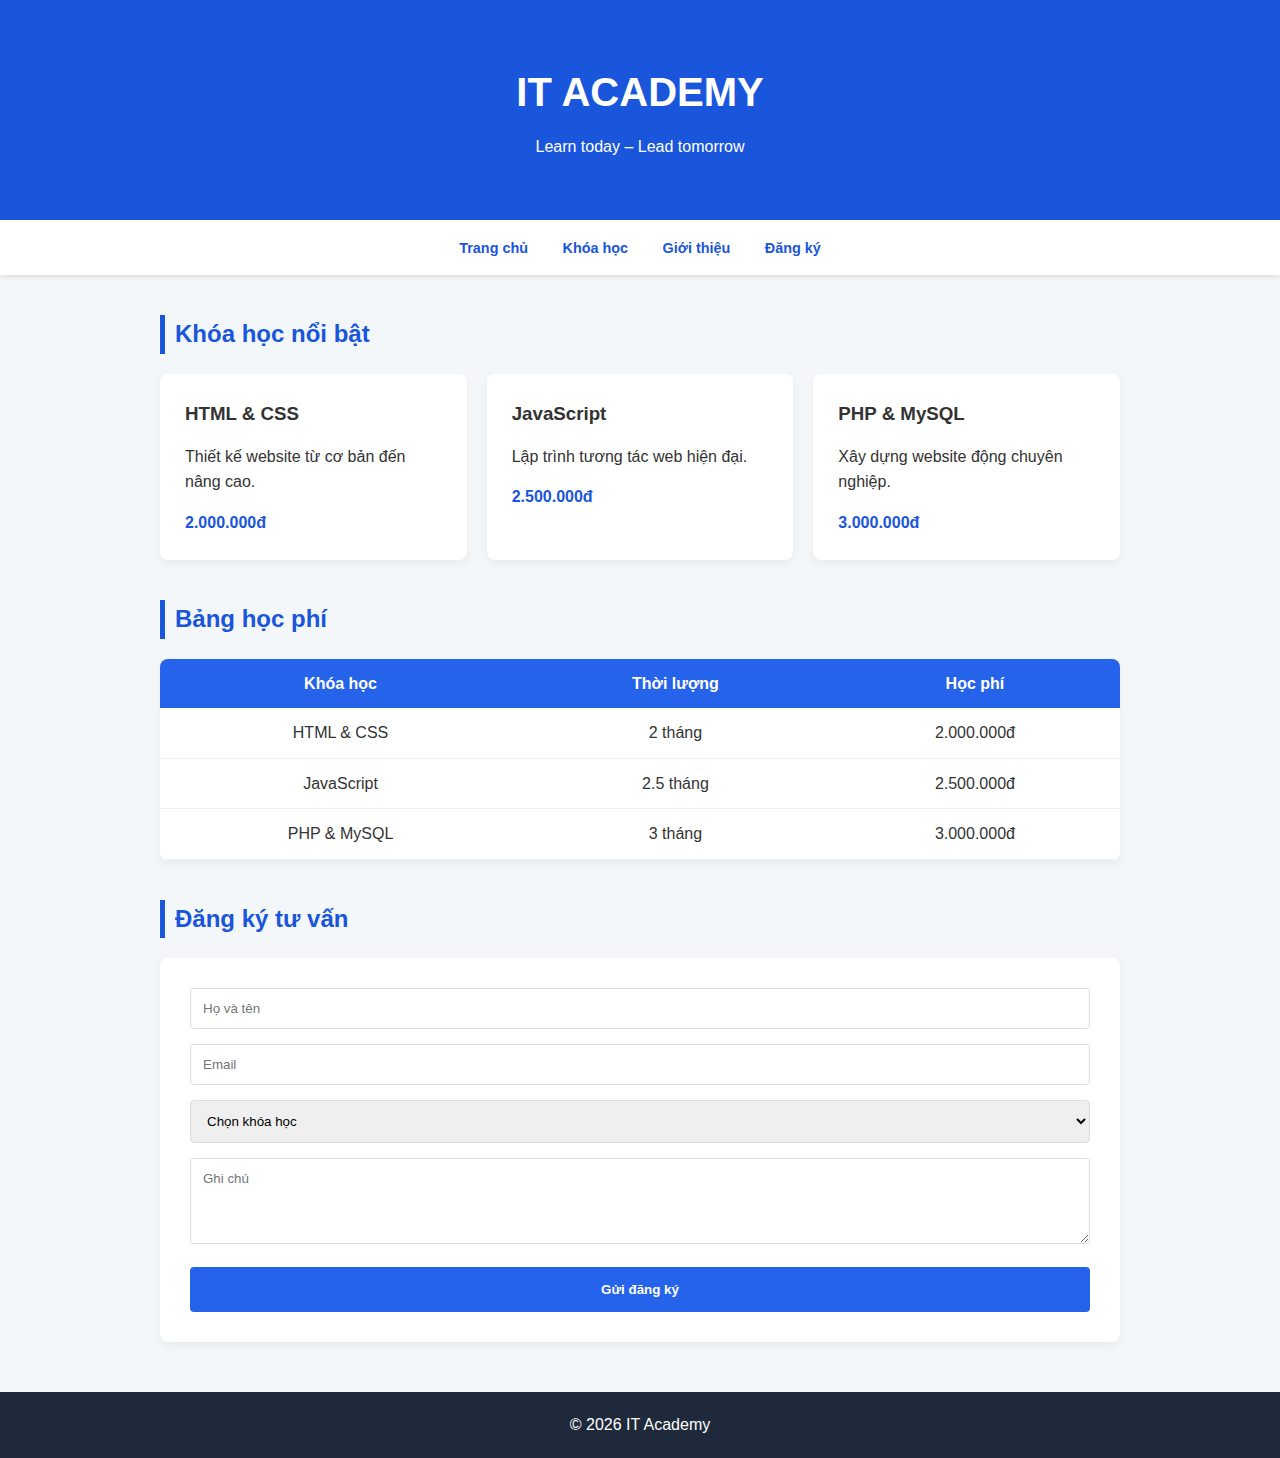
<file: index.html>
<!DOCTYPE html>
<html lang="vi">

<head>
    <meta charset="UTF-8">
    <meta name="viewport" content="width=device-width, initial-scale=1.0">
    <title>IT ACADEMY - Learn today, Lead tomorrow</title>
    <link rel="stylesheet" href="style.css">
</head>

<body>

    <header>
        <div class="header-content">
            <h1>IT ACADEMY</h1>
            <p>Learn today – Lead tomorrow</p>
        </div>
    </header>

    <nav>
        <ul>
            <li><a href="#">Trang chủ</a></li>
            <li><a href="#">Khóa học</a></li>
            <li><a href="#">Giới thiệu</a></li>
            <li><a href="#">Đăng ký</a></li>
        </ul>
    </nav>

    <main>
        <section>
            <h2 class="section-title">Khóa học nổi bật</h2>
            <div class="course-cards">
                <div class="card">
                    <h3>HTML & CSS</h3>
                    <p>Thiết kế website từ cơ bản đến nâng cao.</p>
                    <p class="price">2.000.000đ</p>
                </div>
                <div class="card">
                    <h3>JavaScript</h3>
                    <p>Lập trình tương tác web hiện đại.</p>
                    <p class="price">2.500.000đ</p>
                </div>
                <div class="card">
                    <h3>PHP & MySQL</h3>
                    <p>Xây dựng website động chuyên nghiệp.</p>
                    <p class="price">3.000.000đ</p>
                </div>
            </div>
        </section>

        <section>
            <h2 class="section-title">Bảng học phí</h2>
            <table class="fee-table">
                <thead>
                    <tr>
                        <th>Khóa học</th>
                        <th>Thời lượng</th>
                        <th>Học phí</th>
                    </tr>
                </thead>
                <tbody>
                    <tr>
                        <td>HTML & CSS</td>
                        <td>2 tháng</td>
                        <td>2.000.000đ</td>
                    </tr>
                    <tr>
                        <td>JavaScript</td>
                        <td>2.5 tháng</td>
                        <td>2.500.000đ</td>
                    </tr>
                    <tr>
                        <td>PHP & MySQL</td>
                        <td>3 tháng</td>
                        <td>3.000.000đ</td>
                    </tr>
                </tbody>
            </table>
        </section>

        <section>
            <h2 class="section-title">Đăng ký tư vấn</h2>
            <div class="form-container">
                <form>
                    <input type="text" placeholder="Họ và tên" required>
                    <input type="email" placeholder="Email" required>
                    <select>
                        <option value="">Chọn khóa học</option>
                        <option value="html-css">HTML & CSS</option>
                        <option value="js">JavaScript</option>
                        <option value="php">PHP & MySQL</option>
                    </select>
                    <textarea placeholder="Ghi chú" rows="4"></textarea>
                    <button type="submit">Gửi đăng ký</button>
                </form>
            </div>
        </section>
    </main>

    <footer>
        <p>&copy; 2026 IT Academy</p>
    </footer>

</body>

</html>
</file>
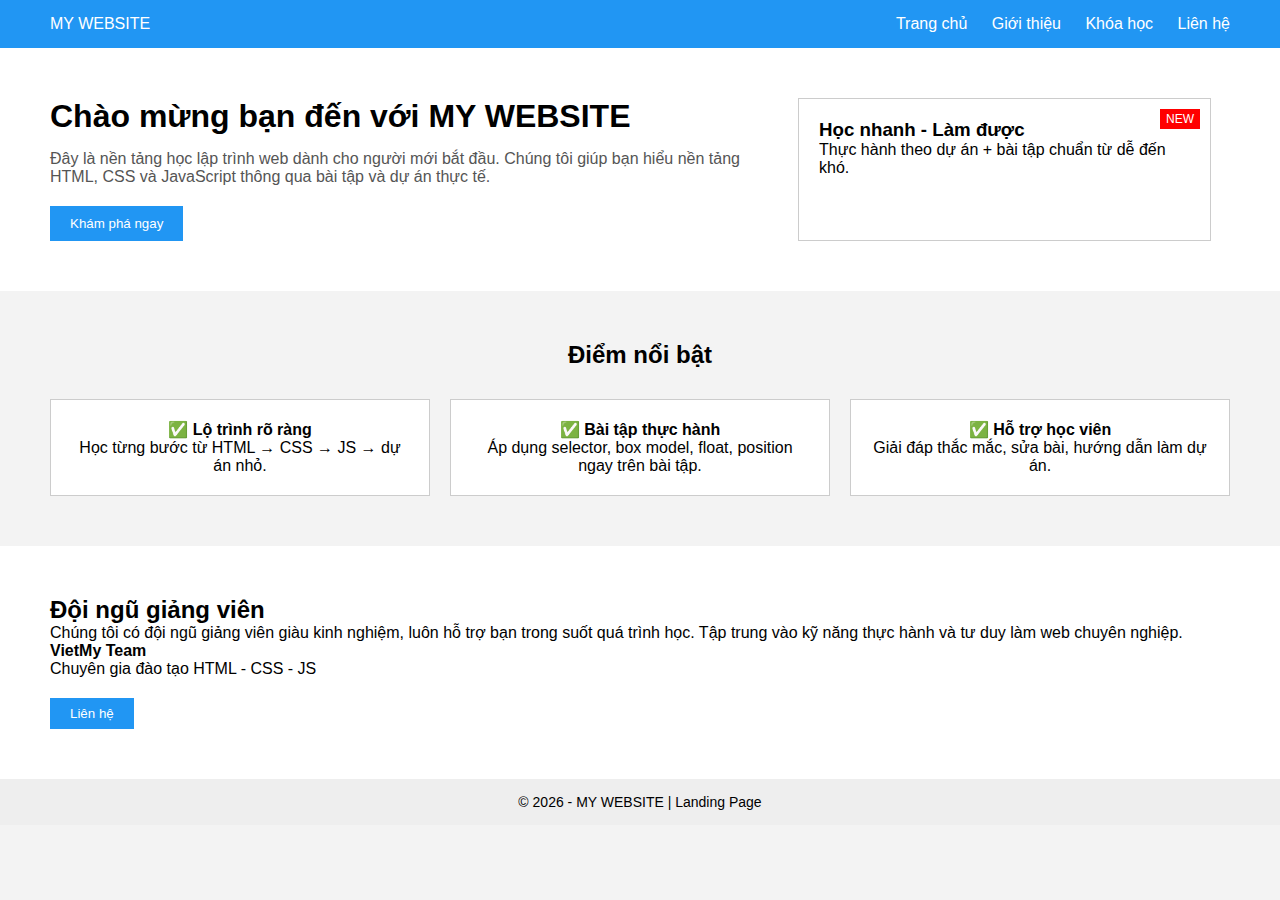
<file: buoi 6/index.html>
<!DOCTYPE html>
<html lang="vi">

<head>
    <meta charset="UTF-8">
    <title>MY WEBSITE</title>
    <link rel="stylesheet" href="style.css">
</head>

<body>

    <header class="header">
        <div class="logo">MY WEBSITE</div>
        <nav>
            <a href="#">Trang chủ</a>
            <a href="#">Giới thiệu</a>
            <a href="#">Khóa học</a>
            <a href="#">Liên hệ</a>
        </nav>
    </header>

    <section class="hero">
        <div class="hero-left">
            <h1>Chào mừng bạn đến với MY WEBSITE</h1>
            <p>
                Đây là nền tảng học lập trình web dành cho người mới bắt đầu.
                Chúng tôi giúp bạn hiểu nền tảng HTML, CSS và JavaScript thông qua
                bài tập và dự án thực tế.
            </p>
            <button>Khám phá ngay</button>
        </div>

        <div class="hero-right">
            <span class="new">NEW</span>
            <h3>Học nhanh - Làm được</h3>
            <p>Thực hành theo dự án + bài tập chuẩn từ dễ đến khó.</p>
        </div>
    </section>

    <section class="features">
        <h2>Điểm nổi bật</h2>

        <div class="feature-list">
            <div class="box">
                <h4>✅ Lộ trình rõ ràng</h4>
                <p>Học từng bước từ HTML → CSS → JS → dự án nhỏ.</p>
            </div>

            <div class="box">
                <h4>✅ Bài tập thực hành</h4>
                <p>Áp dụng selector, box model, float, position ngay trên bài tập.</p>
            </div>

            <div class="box">
                <h4>✅ Hỗ trợ học viên</h4>
                <p>Giải đáp thắc mắc, sửa bài, hướng dẫn làm dự án.</p>
            </div>
        </div>
    </section>

    <section class="teachers">
        <h2>Đội ngũ giảng viên</h2>
        <p>
            Chúng tôi có đội ngũ giảng viên giàu kinh nghiệm, luôn hỗ trợ bạn trong
            suốt quá trình học. Tập trung vào kỹ năng thực hành và tư duy làm web
            chuyên nghiệp.
        </p>

        <strong>VietMy Team</strong>
        <p>Chuyên gia đào tạo HTML - CSS - JS</p>

        <button class="contact">Liên hệ</button>
    </section>

    <footer>
        © 2026 - MY WEBSITE | Landing Page
    </footer>

</body>

</html>
</file>
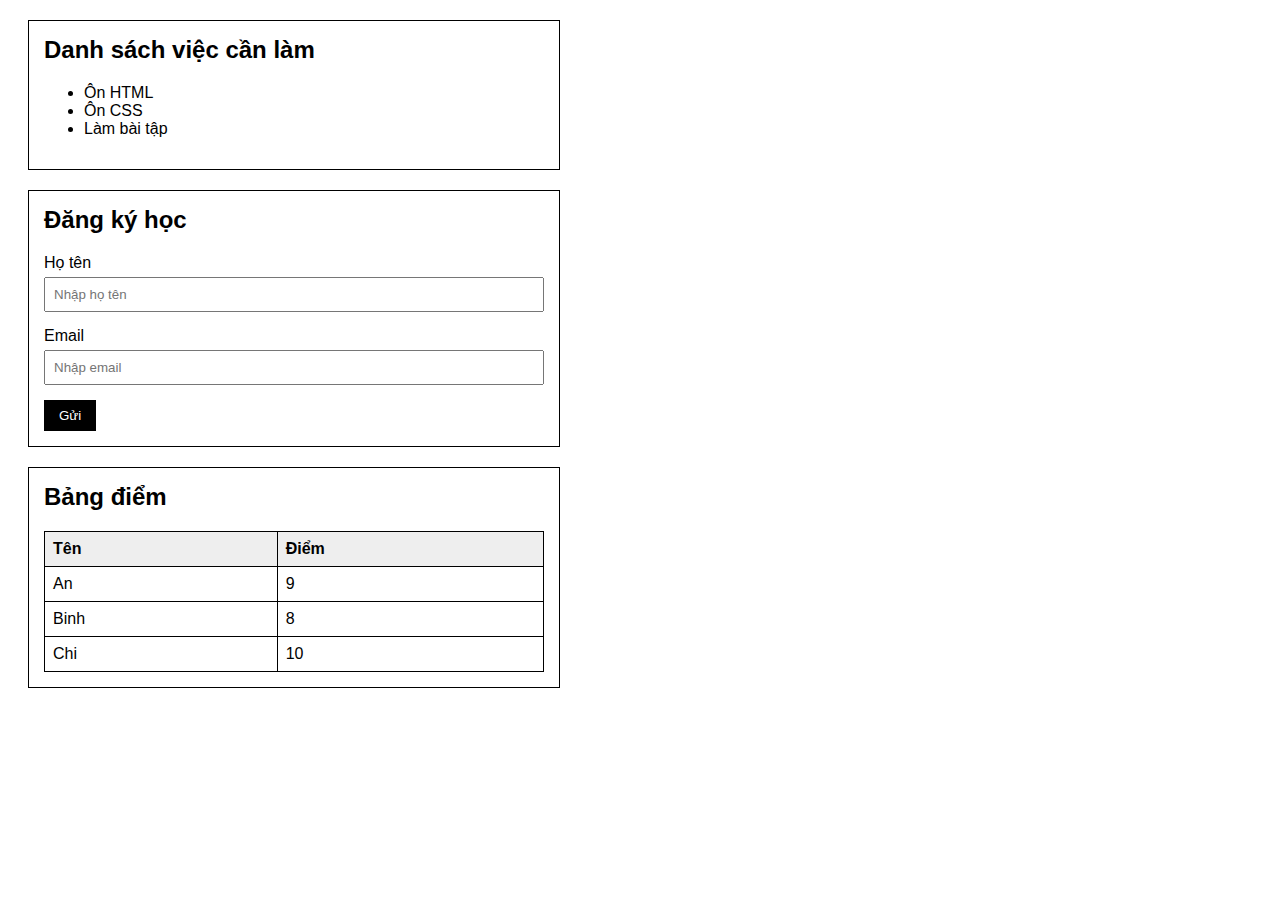
<file: 30-12.html>
<!DOCTYPE html>
<html lang="vi">

<head>
    <meta charset="UTF-8">
    <title>Bài tập HTML CSS</title>
    <style>
        body {
            font-family: Arial, sans-serif;
        }

        .box {
            border: 1px solid #000;
            padding: 15px;
            margin: 20px;
            width: 500px;
        }

        h2 {
            margin-top: 0;
        }

        /* Form */
        input {
            width: 100%;
            padding: 8px;
            margin: 5px 0 15px 0;
            box-sizing: border-box;
        }

        button {
            background: black;
            color: white;
            padding: 8px 15px;
            border: none;
            cursor: pointer;
        }

        /* Table */
        table {
            width: 100%;
            border-collapse: collapse;
        }

        th,
        td {
            border: 1px solid #000;
            padding: 8px;
            text-align: left;
        }

        th {
            background: #eee;
        }
    </style>
</head>

<body>

    <!-- Danh sách việc cần làm -->
    <div class="box">
        <h2>Danh sách việc cần làm</h2>
        <ul>
            <li>Ôn HTML</li>
            <li>Ôn CSS</li>
            <li>Làm bài tập</li>
        </ul>
    </div>

    <!-- Đăng ký học -->
    <div class="box">
        <h2>Đăng ký học</h2>

        <label>Họ tên</label>
        <input type="text" placeholder="Nhập họ tên">

        <label>Email</label>
        <input type="email" placeholder="Nhập email">

        <button>Gửi</button>
    </div>

    <!-- Bảng điểm -->
    <div class="box">
        <h2>Bảng điểm</h2>

        <table>
            <tr>
                <th>Tên</th>
                <th>Điểm</th>
            </tr>
            <tr>
                <td>An</td>
                <td>9</td>
            </tr>
            <tr>
                <td>Binh</td>
                <td>8</td>
            </tr>
            <tr>
                <td>Chi</td>
                <td>10</td>
            </tr>
        </table>
    </div>

</body>

</html>
</file>
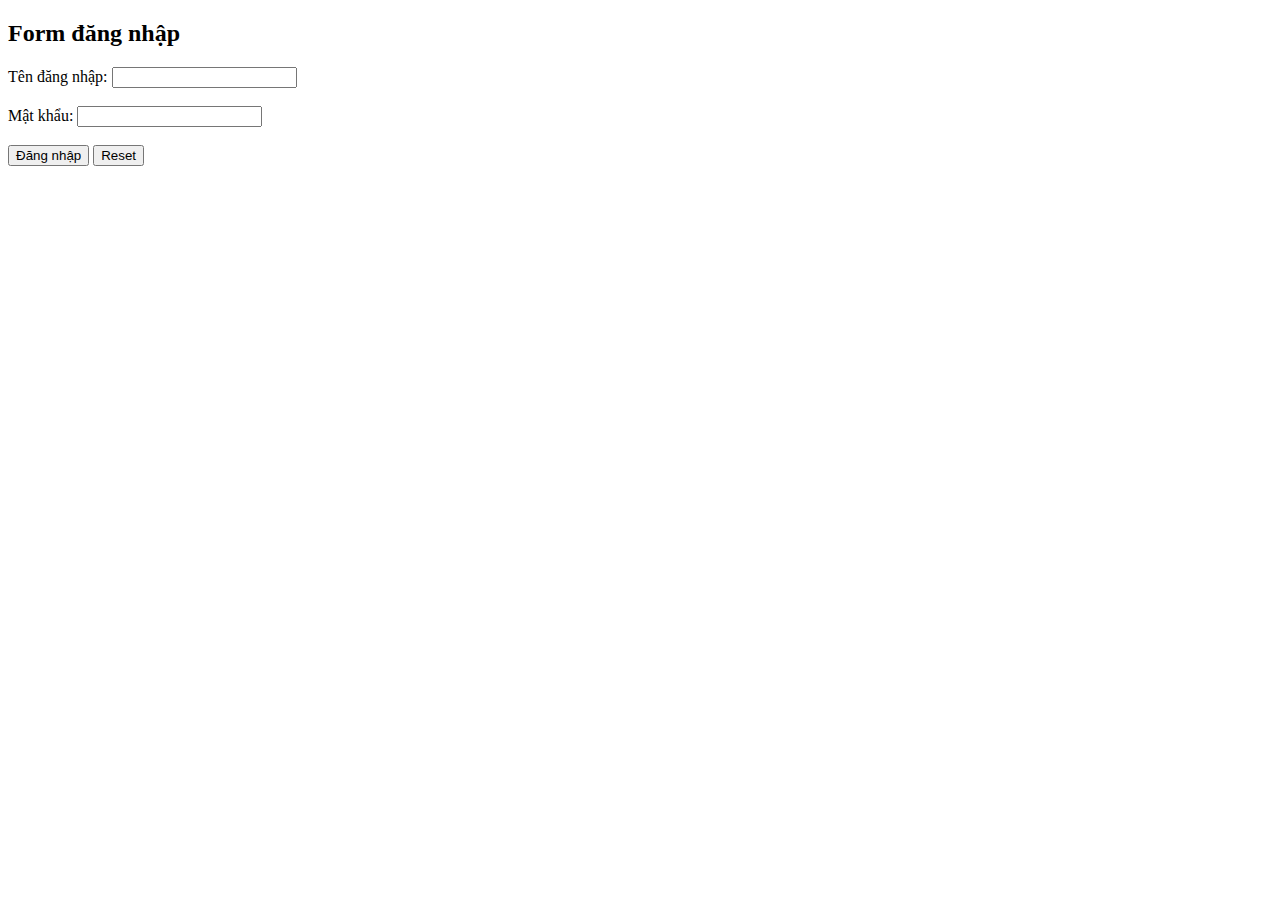
<file: Bài 1.html>
<!DOCTYPE html>
<html lang="vi">

<head>
    <meta charset="UTF-8">
    <title>Form đăng nhập</title>
</head>

<body>

    <h2>Form đăng nhập</h2>

    <form action="login.html" method="get">
        <label>
            Tên đăng nhập:
            <input type="text" name="username">
        </label>
        <br><br>

        <label>
            Mật khẩu:
            <input type="password" name="password">
        </label>
        <br><br>

        <input type="submit" value="Đăng nhập">
        <input type="reset" value="Reset">
    </form>

</body>

</html>
</file>
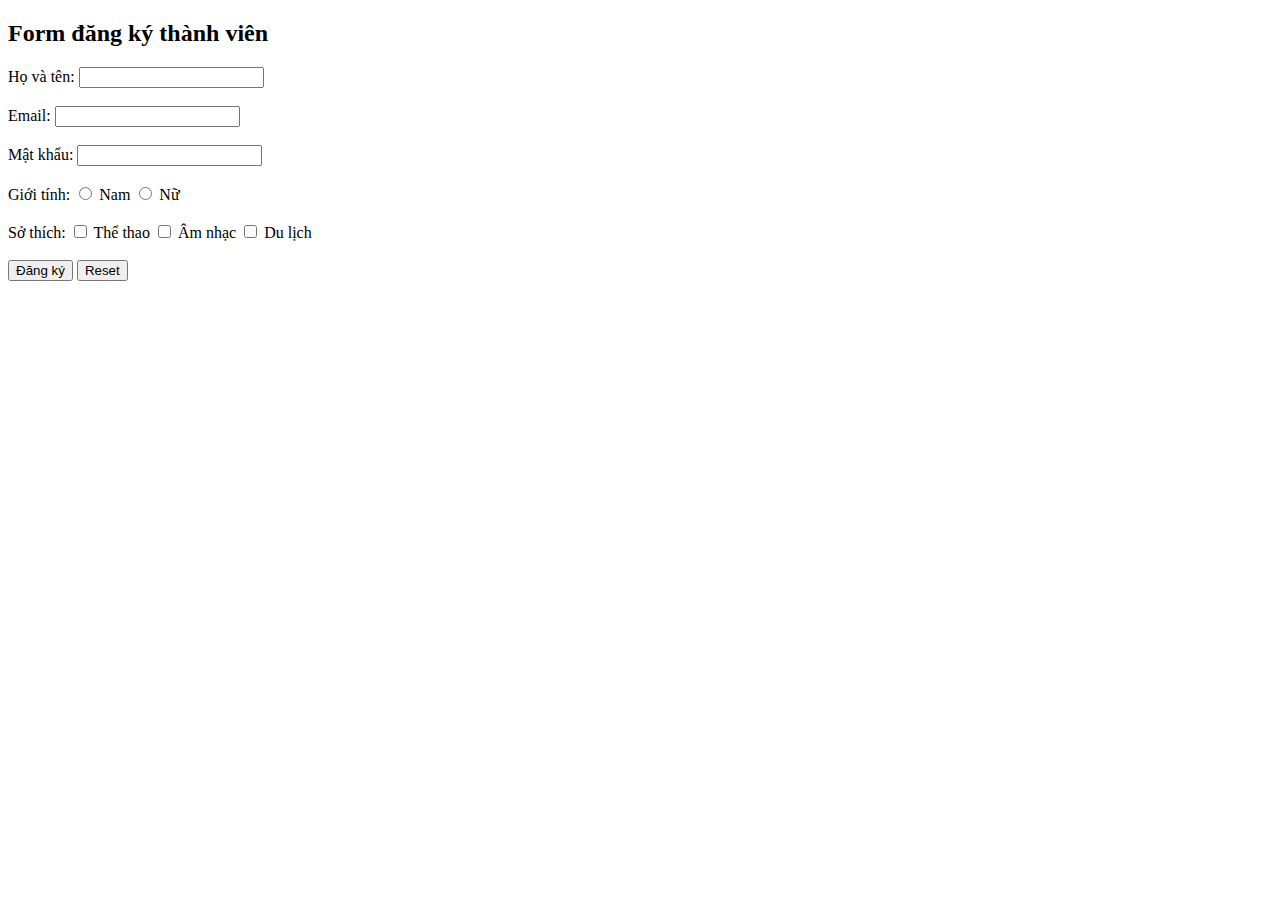
<file: Bài 2.html>
<!DOCTYPE html>
<html lang="vi">

<head>
    <meta charset="UTF-8">
    <title>Form đăng ký thành viên</title>
</head>

<body>

    <h2>Form đăng ký thành viên</h2>

    <form action="#" method="post">

        <!-- Họ và tên -->
        <label>
            Họ và tên:
            <input type="text" name="hoten">
        </label>
        <br><br>

        <!-- Email -->
        <label>
            Email:
            <input type="text" name="email">
        </label>
        <br><br>

        <!-- Mật khẩu -->
        <label>
            Mật khẩu:
            <input type="password" name="matkhau">
        </label>
        <br><br>

        <!-- Giới tính (radio – chỉ chọn 1) -->
        Giới tính:
        <input type="radio" name="gioitinh" value="Nam"> Nam
        <input type="radio" name="gioitinh" value="Nu"> Nữ
        <br><br>

        <!-- Sở thích (checkbox – chọn nhiều, ít nhất 2 khi làm thực tế) -->
        Sở thích:
        <input type="checkbox" name="sothich" value="The thao"> Thể thao
        <input type="checkbox" name="sothich" value="Am nhac"> Âm nhạc
        <input type="checkbox" name="sothich" value="Du lich"> Du lịch
        <br><br>

        <!-- Nút -->
        <input type="submit" value="Đăng ký">
        <input type="reset" value="Reset">

    </form>

</body>

</html>
</file>
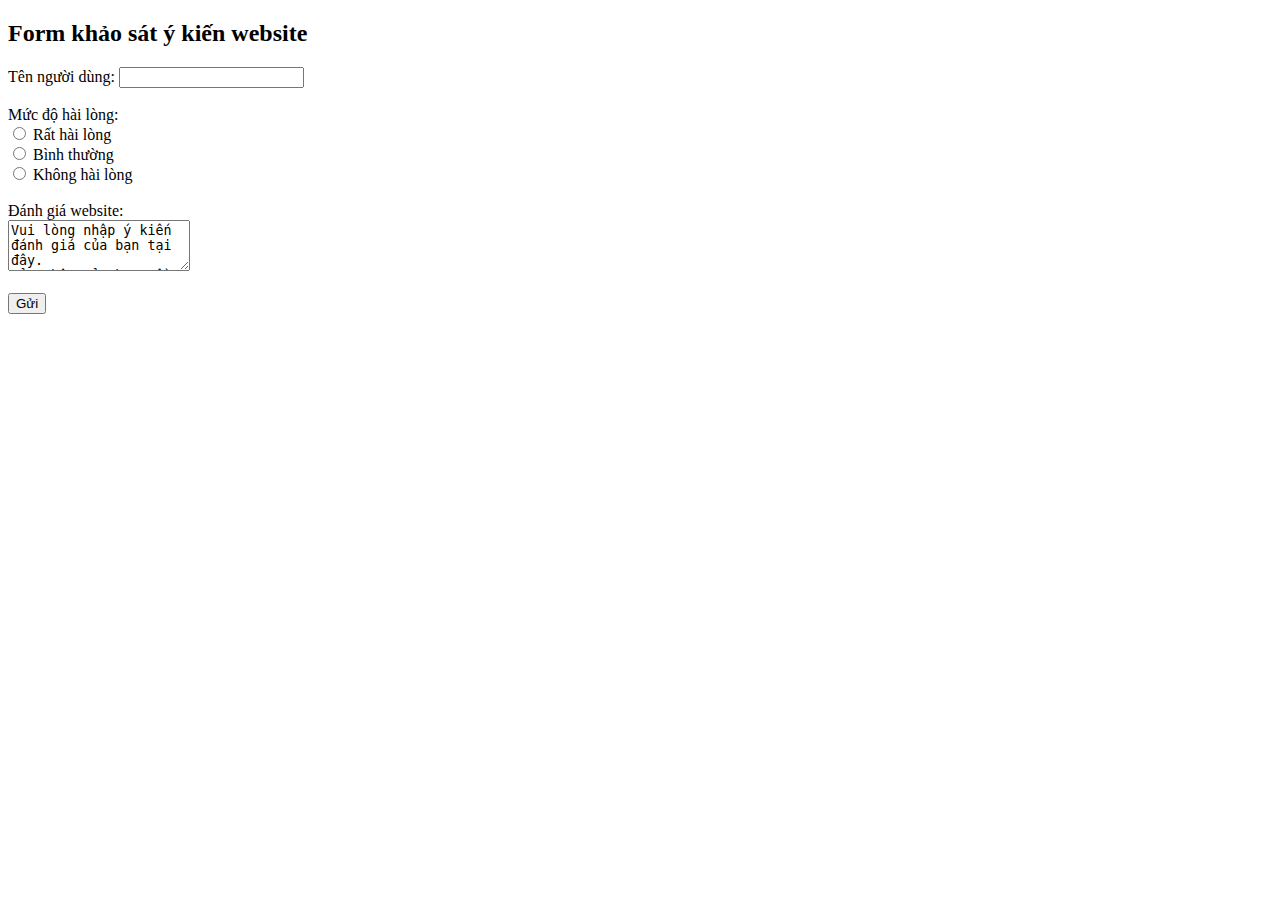
<file: Bài 4.html>
<!DOCTYPE html>
<html lang="vi">

<head>
    <meta charset="UTF-8">
    <title>Form khảo sát ý kiến</title>
</head>

<body>

    <h2>Form khảo sát ý kiến website</h2>

    <form action="#" method="post">

        <!-- Tên người dùng -->
        <label>
            Tên người dùng:
            <input type="text" name="tennguoidung">
        </label>
        <br><br>

        <!-- Mức độ hài lòng -->
        Mức độ hài lòng:
        <br>
        <input type="radio" name="hailong" value="Rat hai long"> Rất hài lòng
        <br>
        <input type="radio" name="hailong" value="Binh thuong"> Bình thường
        <br>
        <input type="radio" name="hailong" value="Khong hai long"> Không hài lòng
        <br><br>

        <!-- Đánh giá website -->
        Đánh giá website:
        <br>
        <textarea name="danhgia" rows="3">
Vui lòng nhập ý kiến đánh giá của bạn tại đây.
Cảm nhận của bạn về giao diện và nội dung website.
Góp ý để website ngày càng tốt hơn.
        </textarea>
        <br><br>

        <!-- Nút gửi -->
        <input type="submit" value="Gửi">

    </form>

</body>

</html>
</file>
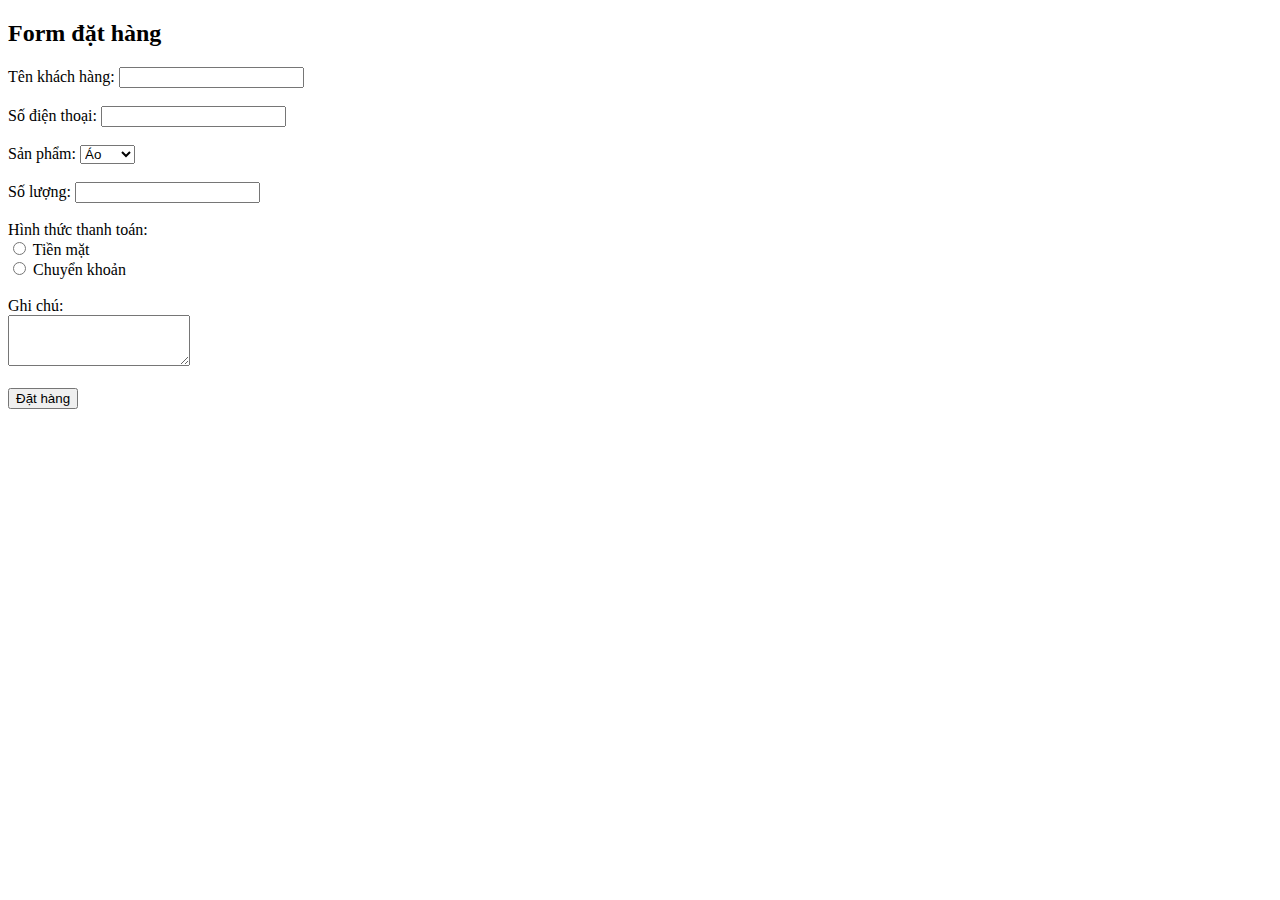
<file: Bài 5.html>
<!DOCTYPE html>
<html lang="vi">

<head>
    <meta charset="UTF-8">
    <title>Form đặt hàng đơn giản</title>
</head>

<body>

    <h2>Form đặt hàng</h2>

    <form action="#" method="post">

        <!-- Tên khách hàng -->
        <label>
            Tên khách hàng:
            <input type="text" name="tenkhachhang">
        </label>
        <br><br>

        <!-- Số điện thoại -->
        <label>
            Số điện thoại:
            <input type="text" name="sodienthoai">
        </label>
        <br><br>

        <!-- Sản phẩm -->
        <label>
            Sản phẩm:
            <select name="sanpham">
                <option value="Ao">Áo</option>
                <option value="Quan">Quần</option>
                <option value="Giay">Giày</option>
            </select>
        </label>
        <br><br>

        <!-- Số lượng -->
        <label>
            Số lượng:
            <input type="number" name="soluong" min="1">
        </label>
        <br><br>

        <!-- Hình thức thanh toán -->
        Hình thức thanh toán:
        <br>
        <input type="radio" name="thanhtoan" value="Tien mat"> Tiền mặt
        <br>
        <input type="radio" name="thanhtoan" value="Chuyen khoan"> Chuyển khoản
        <br><br>

        <!-- Ghi chú -->
        <label>
            Ghi chú:
            <br>
            <textarea name="ghichu" rows="3"></textarea>
        </label>
        <br><br>

        <!-- Submit -->
        <input type="submit" value="Đặt hàng">

    </form>

</body>

</html>
</file>
<file: style.css>
* {
    margin: 0;
    padding: 0;
    box-sizing: border-box;
    font-family: Arial, sans-serif;
}

body {
    background-color: #f4f7f9;
    color: #333;
    line-height: 1.6;
}

header {
    background-color: #1a56db;
    color: white;
    text-align: center;
    padding: 60px 20px;
}

header h1 {
    font-size: 2.5rem;
    margin-bottom: 10px;
}

nav {
    background: white;
    box-shadow: 0 2px 5px rgba(0, 0, 0, 0.1);
    text-align: center;
    padding: 15px 0;
}

nav ul {
    list-style: none;
}

nav ul li {
    display: inline;
    margin: 0 15px;
}

nav ul li a {
    text-decoration: none;
    color: #1a56db;
    font-weight: bold;
    font-size: 0.9rem;
}

main {
    max-width: 1000px;
    margin: 30px auto;
    padding: 0 20px;
}

.section-title {
    color: #1a56db;
    border-left: 5px solid #1a56db;
    padding-left: 10px;
    margin: 40px 0 20px;
    font-size: 1.5rem;
}

.course-cards {
    display: flex;
    gap: 20px;
    justify-content: space-between;
}

.card {
    background: white;
    padding: 25px;
    border-radius: 8px;
    flex: 1;
    box-shadow: 0 4px 10px rgba(0, 0, 0, 0.05);
}

.card h3 {
    margin-bottom: 15px;
}

.card .price {
    color: #1a56db;
    font-weight: bold;
    margin-top: 15px;
}

.fee-table {
    width: 100%;
    border-collapse: collapse;
    background: white;
    border-radius: 8px;
    overflow: hidden;
    box-shadow: 0 4px 10px rgba(0, 0, 0, 0.05);
}

.fee-table th {
    background-color: #2563eb;
    color: white;
    padding: 12px;
}

.fee-table td {
    padding: 12px;
    border-bottom: 1px solid #eee;
    text-align: center;
}

.form-container {
    background: white;
    padding: 30px;
    border-radius: 8px;
    box-shadow: 0 4px 10px rgba(0, 0, 0, 0.05);
}

form input,
form select,
form textarea {
    width: 100%;
    padding: 12px;
    margin-bottom: 15px;
    border: 1px solid #ddd;
    border-radius: 4px;
    outline: none;
}

form button {
    width: 100%;
    padding: 15px;
    background-color: #2563eb;
    color: white;
    border: none;
    border-radius: 4px;
    cursor: pointer;
    font-weight: bold;
}

form button:hover {
    background-color: #1d4ed8;
}

footer {
    background-color: #1e293b;
    color: white;
    text-align: center;
    padding: 20px 0;
    margin-top: 50px;
}
</file>
<file: buoi 6/style.css>
* {
    margin: 0;
    padding: 0;
    box-sizing: border-box;
    font-family: Arial, sans-serif;
}

body {
    background: #f3f3f3;
}

/* HEADER */
.header {
    background: #2196f3;
    color: white;
    padding: 15px 50px;
    display: flex;
    justify-content: space-between;
    align-items: center;
}

.header a {
    color: white;
    text-decoration: none;
    margin-left: 20px;
}

/* HERO */
.hero {
    background: white;
    padding: 50px;
    display: flex;
    gap: 40px;
}

.hero-left {
    width: 60%;
}

.hero-left h1 {
    margin-bottom: 15px;
}

.hero-left p {
    margin-bottom: 20px;
    color: #555;
}

.hero-left button {
    padding: 10px 20px;
    background: #2196f3;
    color: white;
    border: none;
    cursor: pointer;
}

/* HERO RIGHT */
.hero-right {
    width: 35%;
    border: 1px solid #ccc;
    padding: 20px;
    position: relative;
}

.new {
    position: absolute;
    top: 10px;
    right: 10px;
    background: red;
    color: white;
    font-size: 12px;
    padding: 3px 6px;
}

/* FEATURES */
.features {
    padding: 50px;
    text-align: center;
}

.feature-list {
    display: flex;
    gap: 20px;
    margin-top: 30px;
}

.box {
    background: white;
    padding: 20px;
    border: 1px solid #ccc;
    width: 33%;
}

/* TEACHERS */
.teachers {
    background: white;
    padding: 50px;
}

.contact {
    margin-top: 20px;
    padding: 8px 20px;
    background: #2196f3;
    color: white;
    border: none;
    cursor: pointer;
}

/* FOOTER */
footer {
    background: #eee;
    text-align: center;
    padding: 15px;
    font-size: 14px;
}
</file>
